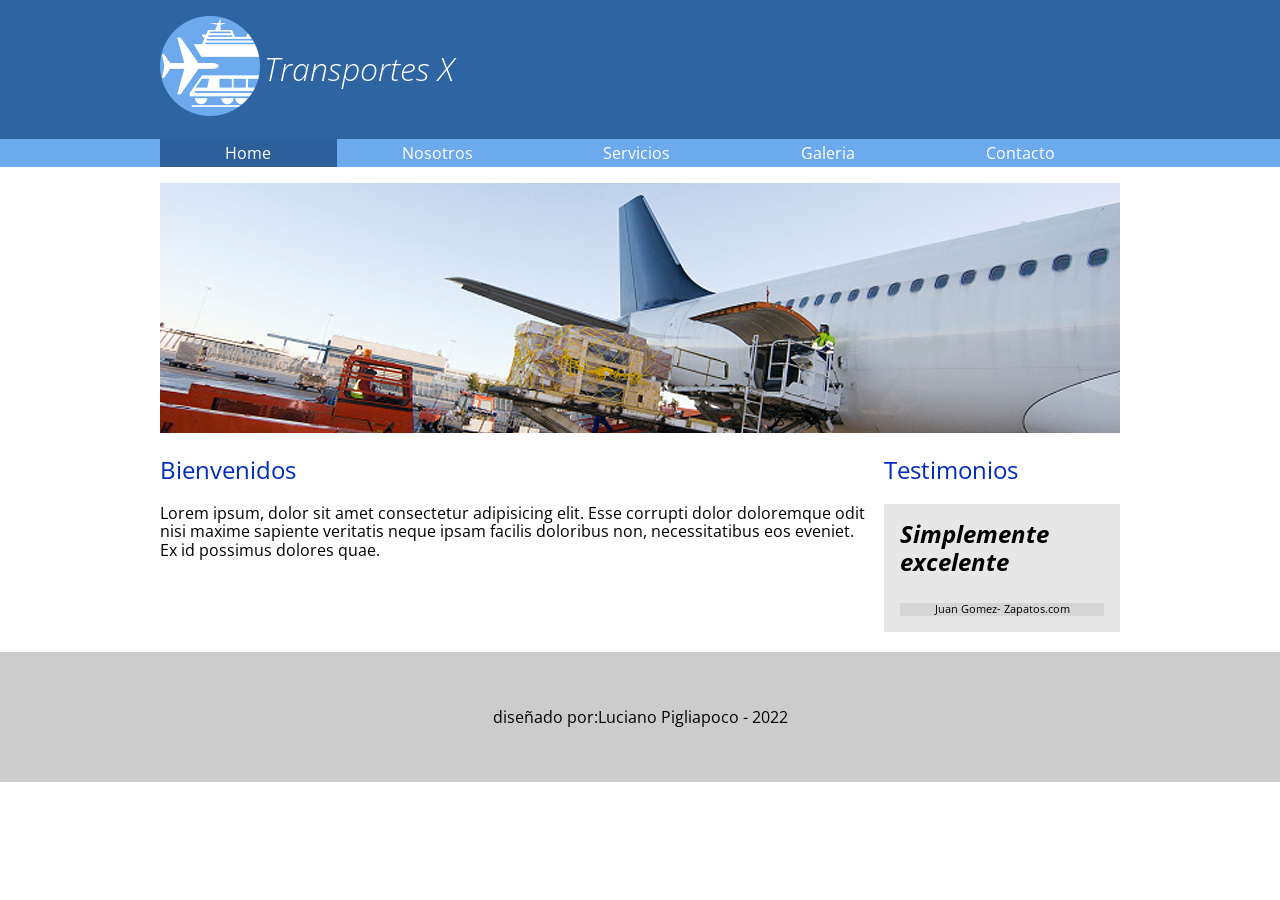
<file: clase7-8-9/index.html>
<!DOCTYPE html>
<html lang="en">

<head>
    <meta charset="UTF-8">
    <meta http-equiv="X-UA-Compatible" content="IE=edge">
    <meta name="viewport" content="width=device-width, initial-scale=1.0">
    <title>Transportes X</title>
    <link rel="preconnect" href="https://fonts.googleapis.com">
    <link rel="preconnect" href="https://fonts.gstatic.com" crossorigin>
    <link
        href="https://fonts.googleapis.com/css2?family=Lato:wght@300;400&family=Open+Sans:wght@300;400;700&display=swap"
        rel="stylesheet">
    <link rel="stylesheet" href="css/normalize.css">
    <link rel="stylesheet" href="css/transportes.css">
</head>

<body>
    <header>
        <div class="holder">
            <img src="logo.png" alt="" width="100">
            <h1>Transportes X</h1>
        </div>
    </header>
    <nav>
        <ul class="holder">
            <li><a class="stand" href="index.html">Home</a></li>
            <li><a href="nosotros.html">Nosotros</a></li>
            <li><a href="servicios.html">Servicios</a></li>
            <li><a href="galeria.html">Galeria</a></li>
            <li><a href="contacto.html">Contacto</a></li>
        </ul>
    </nav>
    <main class="holder">
        <div>
        <img src="home/img01.jpg" alt="avion">
    </div>
    <div>
        <div class="columnas">
        <section class="bienvenidos">
            <h2>Bienvenidos</h2>
            <p>Lorem ipsum, dolor sit amet consectetur adipisicing elit. Esse corrupti dolor doloremque odit nisi maxime sapiente veritatis neque ipsam facilis doloribus non, necessitatibus eos eveniet. Ex id possimus dolores quae.</p>
        </section>
        <section class="testimonios">
            <h2>Testimonios</h2>
            <div class="testimonio">
                <span class="cita">Simplemente excelente</span>
                <span class="autor">Juan Gomez- Zapatos.com</span>
            </div></div>

        </section>
    </div>
    </main>
    <footer>
        <p>diseñado por:Luciano Pigliapoco - 2022</p>
    </footer>

</body>

</html>
</file>
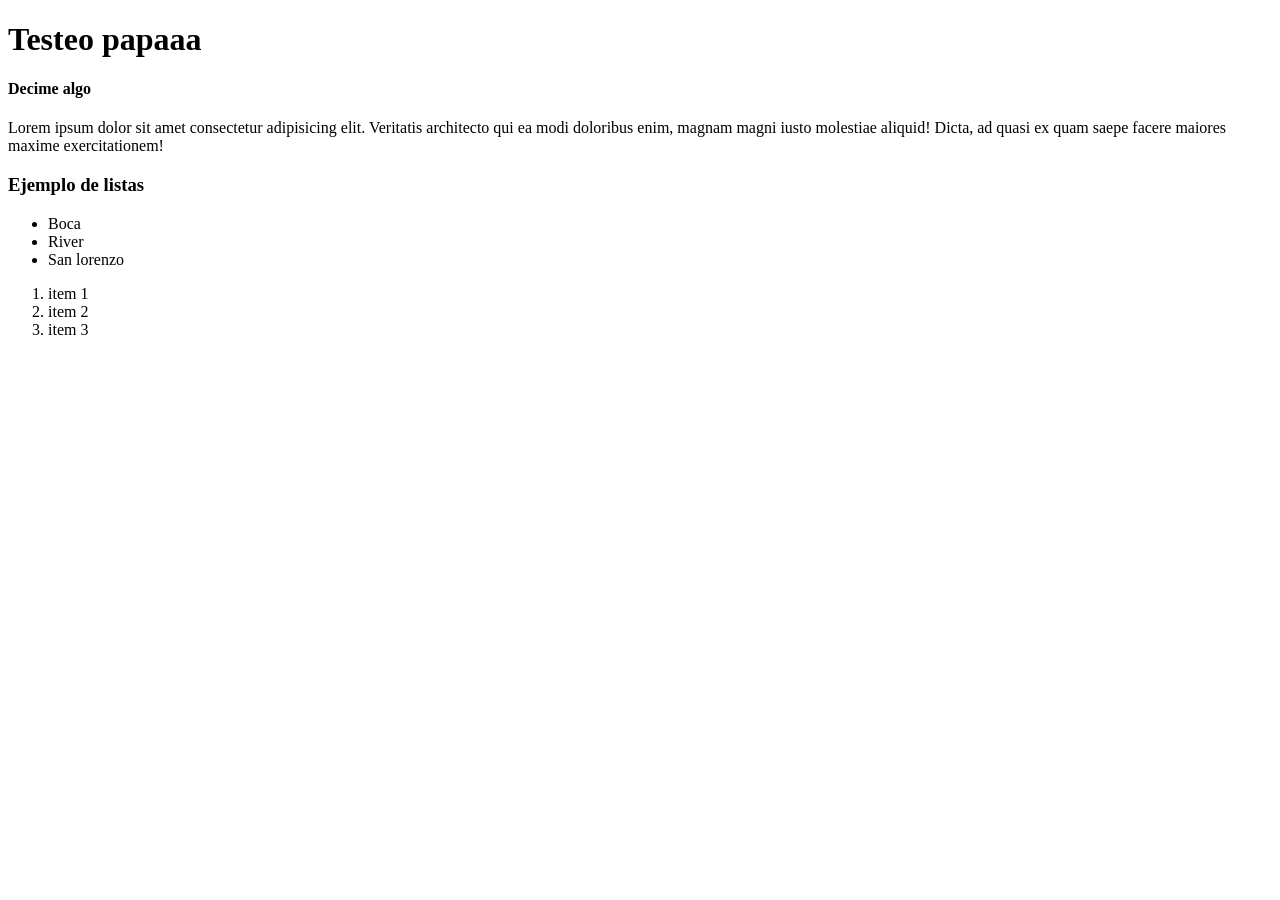
<file: clase3/ejemplo.html>
<!DOCTYPE html>
<html lang="en">
<head>
    <meta charset="UTF-8">
    <meta http-equiv="X-UA-Compatible" content="IE=edge">
    <meta name="viewport" content="width=device-width, initial-scale=1.0">
    <title>Clase 3</title>
</head>
<body>
    <h1>Testeo papaaa</h1>
    <h4>Decime algo</h4>
    <p>Lorem ipsum dolor sit amet consectetur adipisicing elit. Veritatis architecto qui ea modi doloribus enim, magnam magni iusto molestiae aliquid! Dicta, ad quasi ex quam saepe facere maiores maxime exercitationem!</p>
    <h3>Ejemplo de listas</h3>
    <ul>
        <li>Boca
        <li>River
        <li>San lorenzo</li>
            </li>
        </li>
    </ul>
    <ol>
        <li>item 1
            <li>item 2
                <li>item 3</li>
            </li>
        </li>
    </ol>
</body>
</html>
</file>
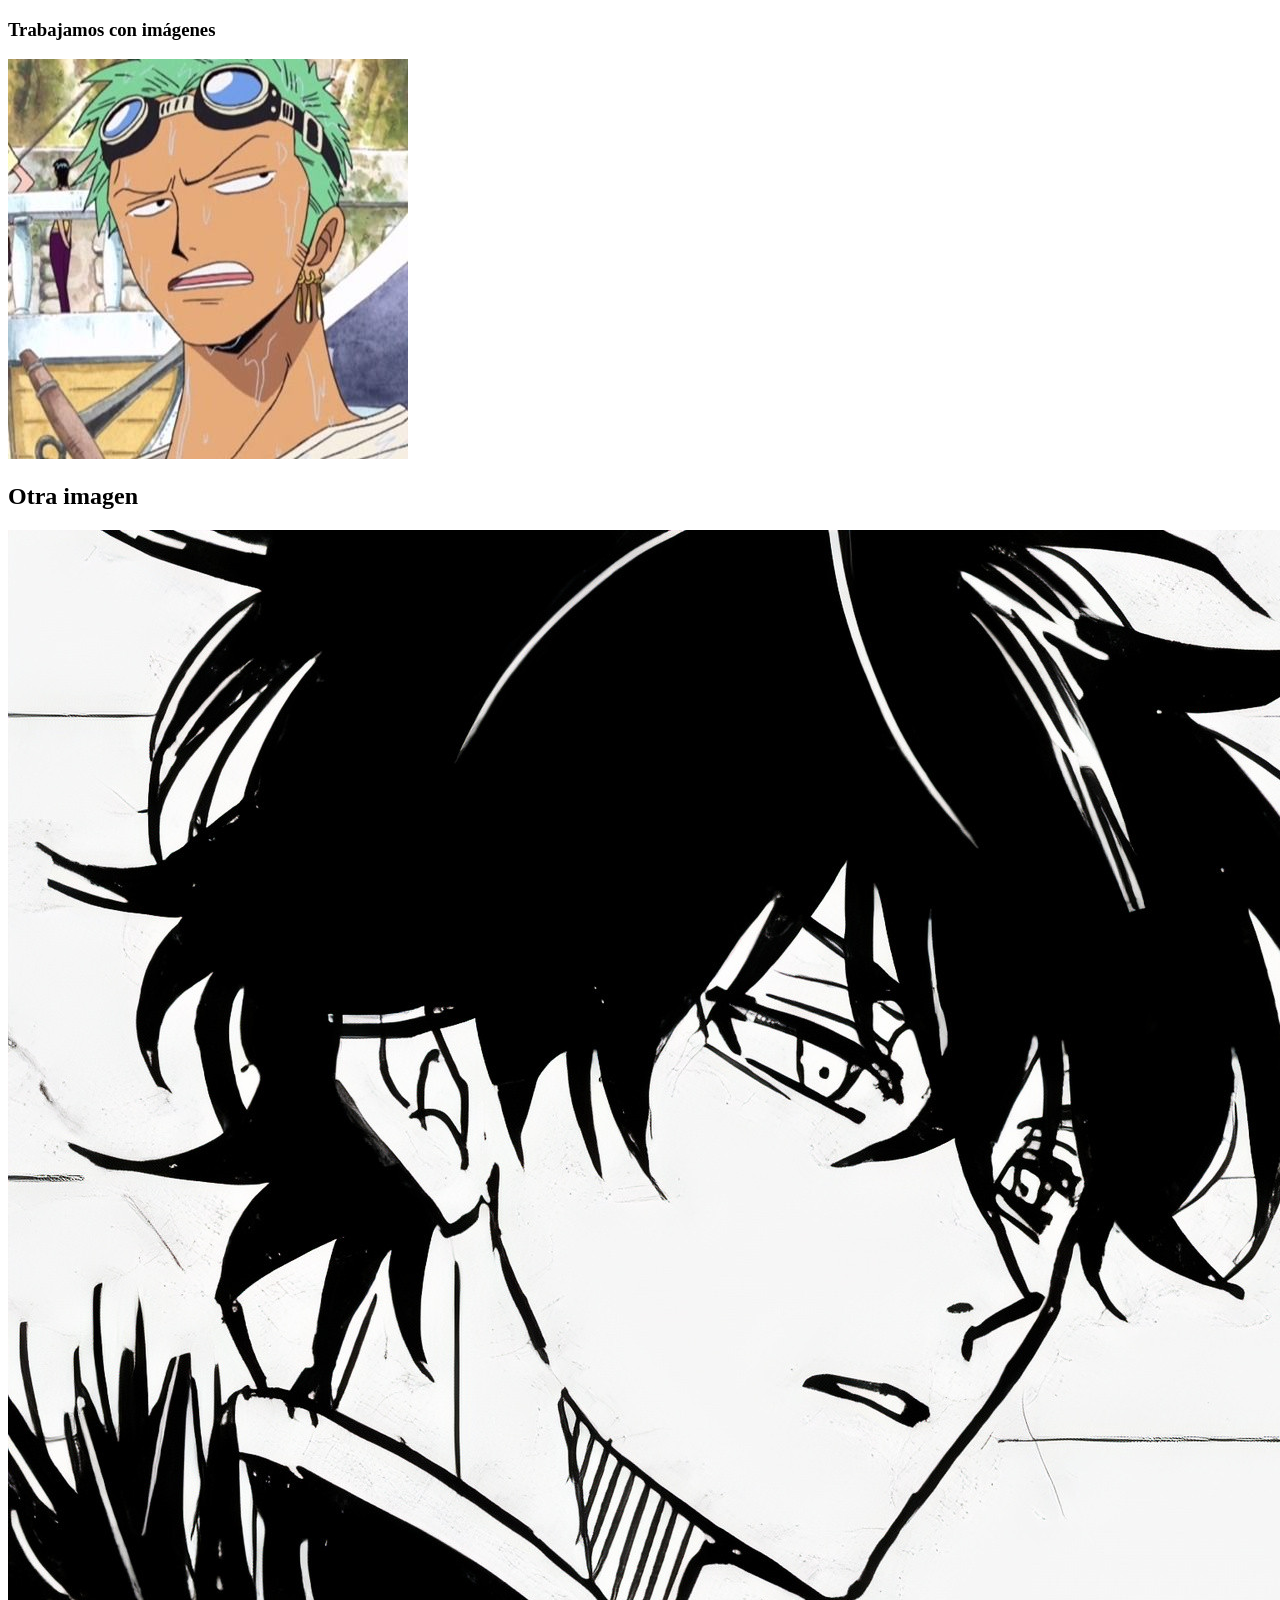
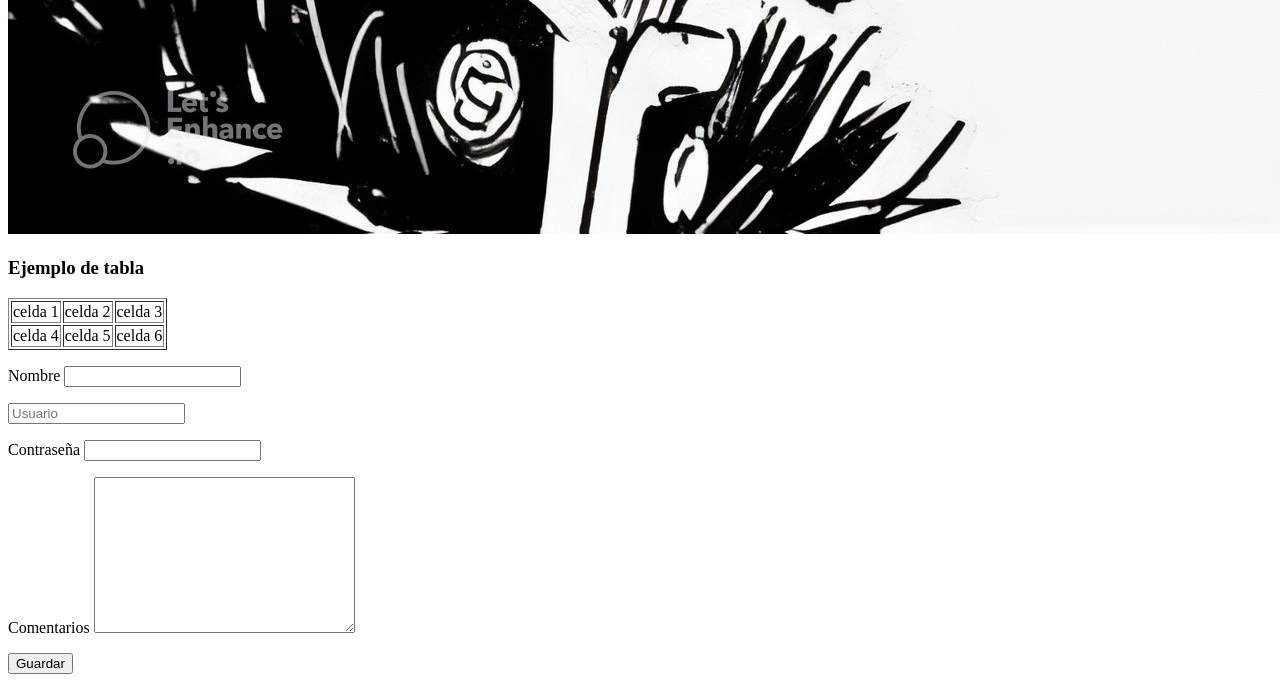
<file: clase4/ejemplo.html>
<!DOCTYPE html>
<html lang="en">
<head>
    <meta charset="UTF-8">
    <meta http-equiv="X-UA-Compatible" content="IE=edge">
    <meta name="viewport" content="width=device-width, initial-scale=1.0">
    <title>Document</title>
</head>
<body>
    <h3>Trabajamos con imágenes</h3>
    <img src="Zoro.jpg" alt="Zoro.">
    <h2>Otra imagen</h2>
    <img src="img/fdp.jpg" alt="Dibujo rostro masculino">

    <h3>Ejemplo de tabla</h3>
    <table border ="1">
        <tr>
            <td>celda 1
                <td>celda 2
                    <td>celda 3
                    </td>
                </td>
            </td>
    </td></tr>
        <tr>
            <td>celda 4
                <td>celda 5
                    <td>celda 6</td>
                </td>
            </td>
        </tr>
</table>

<form action="">
    <p><label for="">Nombre</label>
        <input type="text">
    </p>
    <p>
        <input type="text" placeholder="Usuario">
    </p>
    <p>
        <label for="">Contraseña</label>
        <input type="Contraseña">
    </p>

    <p><label for="caja">Comentarios</label>
        <textarea name="" id="caja" cols="30" rows="10"></textarea>
    </p>
    <p>
        <input type="submit" value="Guardar">
    </p>

</form>


</body>
</html>
</file>
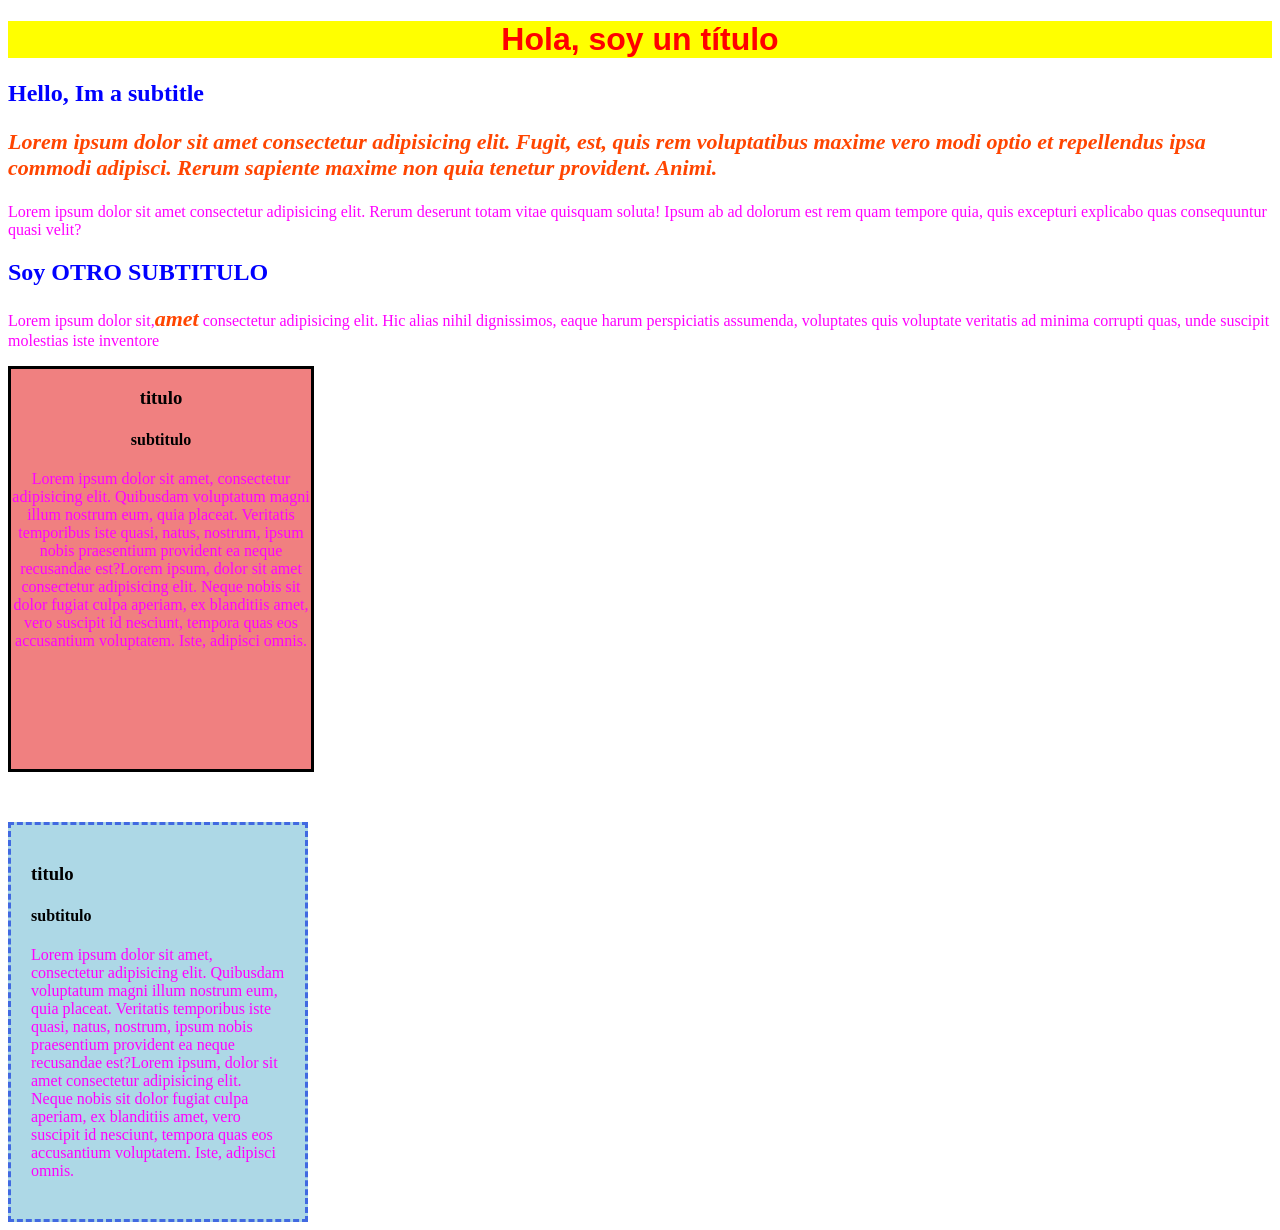
<file: clase4/ejemplo2.html>
<!DOCTYPE html>
<html lang="en">
<head>
    <meta charset="UTF-8">
    <meta http-equiv="X-UA-Compatible" content="IE=edge">
    <meta name="viewport" content="width=device-width, initial-scale=1.0">
    <title>Document</title>
    <link rel="stylesheet" href="ejemplo2.css">
</head>
<body>
    <h1>Hola, soy un título    </h1>
        <h2>Hello, Im a subtitle</h2>
            <p class="destacados">Lorem ipsum dolor sit amet consectetur adipisicing elit. Fugit, est, quis rem voluptatibus maxime vero modi optio et repellendus ipsa commodi adipisci. Rerum sapiente maxime non quia tenetur provident. Animi.

            </p>
            <p>Lorem ipsum dolor sit amet consectetur adipisicing elit. Rerum deserunt totam vitae quisquam soluta! Ipsum ab ad dolorum est rem quam tempore quia, quis excepturi explicabo quas consequuntur quasi velit?</p>
            <h2>Soy OTRO SUBTITULO</h2>
            <p>Lorem ipsum dolor sit,<span class = "destacados">amet</span> consectetur adipisicing elit. Hic alias nihil dignissimos, eaque harum perspiciatis assumenda, voluptates quis voluptate veritatis ad minima corrupti quas, unde suscipit molestias iste inventore <esse class=""></esse>
            <esse class=""></esse></p>

            <div id="Rojo">
                <h3>titulo</h3>
                <h4>subtitulo</h4>
                <p>Lorem ipsum dolor sit amet, consectetur adipisicing elit. Quibusdam voluptatum magni illum nostrum eum, quia placeat. Veritatis temporibus iste quasi, natus, nostrum, ipsum nobis praesentium provident ea neque recusandae est?Lorem ipsum, dolor sit amet consectetur adipisicing elit. Neque nobis sit dolor fugiat culpa aperiam, ex blanditiis amet, vero suscipit id nesciunt, tempora quas eos accusantium voluptatem. Iste, adipisci omnis.</p>
            </div>

            <div id="Celeste">
                <h3>titulo</h3>
                <h4>subtitulo</h4>
                <p>Lorem ipsum dolor sit amet, consectetur adipisicing elit. Quibusdam voluptatum magni illum nostrum eum, quia placeat. Veritatis temporibus iste quasi, natus, nostrum, ipsum nobis praesentium provident ea neque recusandae est?Lorem ipsum, dolor sit amet consectetur adipisicing elit. Neque nobis sit dolor fugiat culpa aperiam, ex blanditiis amet, vero suscipit id nesciunt, tempora quas eos accusantium voluptatem. Iste, adipisci omnis.</p>
            </div>


    
</body>
</html>
</file>
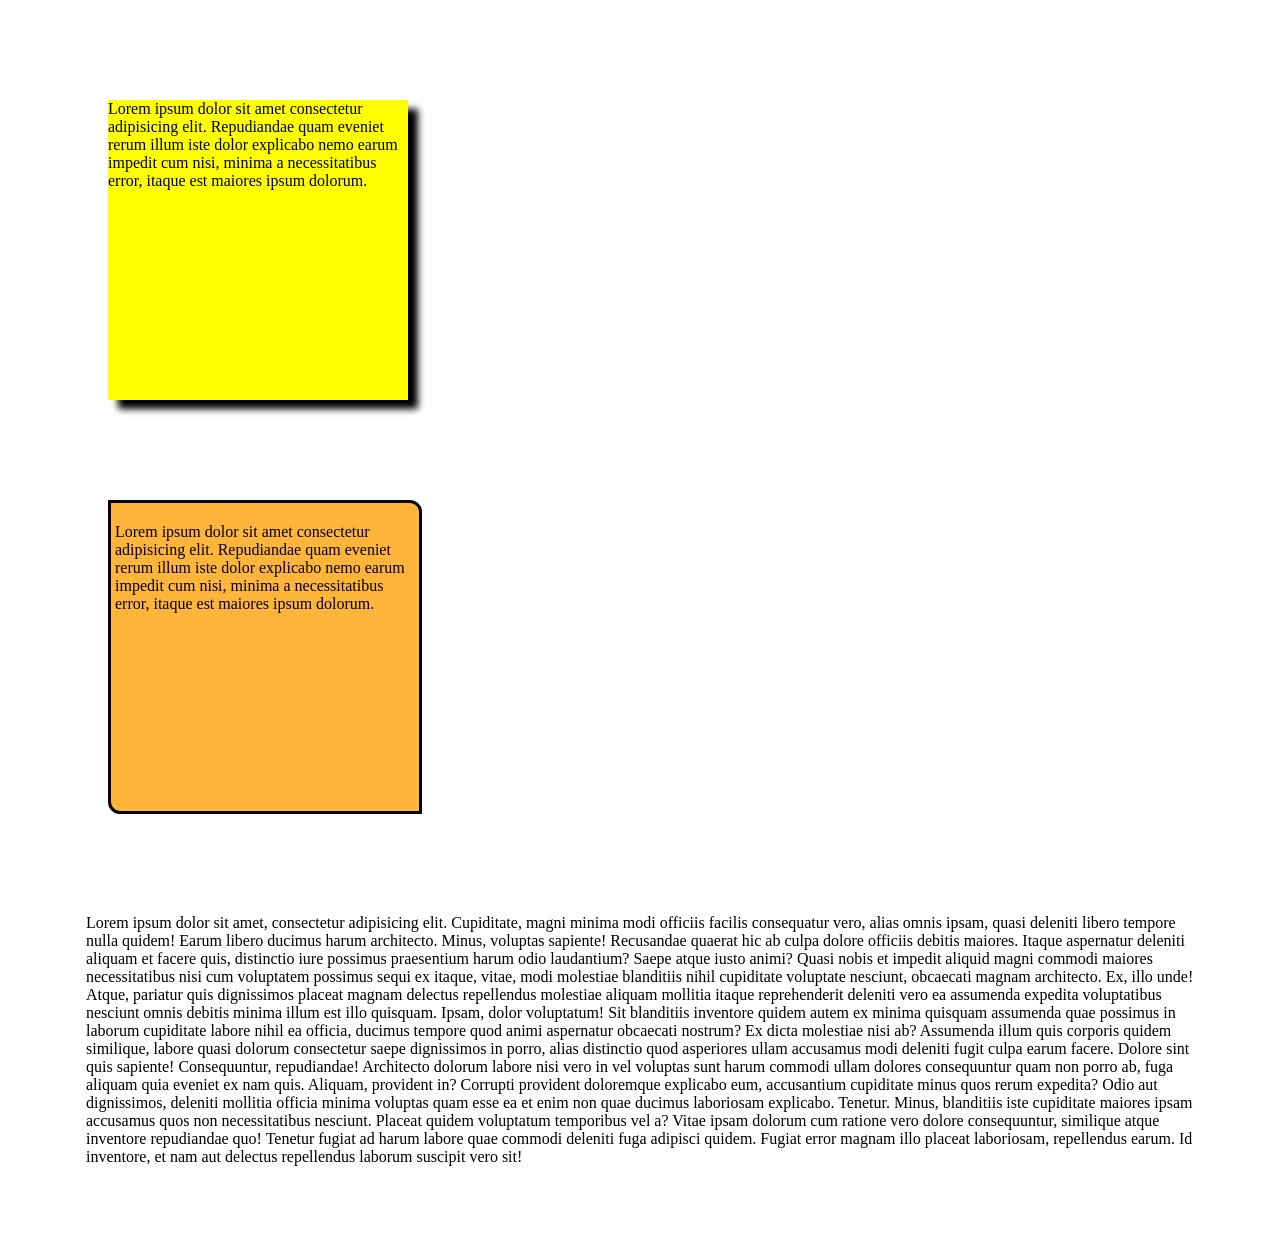
<file: clase5/ejemplo01.html>
<!DOCTYPE html>
<html lang="en">
<head>
    <meta charset="UTF-8">
    <meta http-equiv="X-UA-Compatible" content="IE=edge">
    <meta name="viewport" content="width=device-width, initial-scale=1.0">
    <title>Document</title>
    <link rel="stylesheet" href="ejemplo01.css">
</head>
<body>
    <div class="caja">
        <p>Lorem ipsum dolor sit amet consectetur adipisicing elit. Repudiandae quam eveniet rerum illum iste dolor explicabo nemo earum impedit cum nisi, minima a necessitatibus error, itaque est maiores ipsum dolorum.</p>
    </div>

    <div class="caja2">
        <p>Lorem ipsum dolor sit amet consectetur adipisicing elit. Repudiandae quam eveniet rerum illum iste dolor explicabo nemo earum impedit cum nisi, minima a necessitatibus error, itaque est maiores ipsum dolorum.</p>
    </div>

    <div class="texto">
        <p>Lorem ipsum dolor sit amet, consectetur adipisicing elit. Cupiditate, magni minima modi officiis facilis consequatur vero, alias omnis ipsam, quasi deleniti libero tempore nulla quidem! Earum libero ducimus harum architecto.
        Minus, voluptas sapiente! Recusandae quaerat hic ab culpa dolore officiis debitis maiores. Itaque aspernatur deleniti aliquam et facere quis, distinctio iure possimus praesentium harum odio laudantium? Saepe atque iusto animi?
        Quasi nobis et impedit aliquid magni commodi maiores necessitatibus nisi cum voluptatem possimus sequi ex itaque, vitae, modi molestiae blanditiis nihil cupiditate voluptate nesciunt, obcaecati magnam architecto. Ex, illo unde!
        Atque, pariatur quis dignissimos placeat magnam delectus repellendus molestiae aliquam mollitia itaque reprehenderit deleniti vero ea assumenda expedita voluptatibus nesciunt omnis debitis minima illum est illo quisquam. Ipsam, dolor voluptatum!
        Sit blanditiis inventore quidem autem ex minima quisquam assumenda quae possimus in laborum cupiditate labore nihil ea officia, ducimus tempore quod animi aspernatur obcaecati nostrum? Ex dicta molestiae nisi ab?
        Assumenda illum quis corporis quidem similique, labore quasi dolorum consectetur saepe dignissimos in porro, alias distinctio quod asperiores ullam accusamus modi deleniti fugit culpa earum facere. Dolore sint quis sapiente!
        Consequuntur, repudiandae! Architecto dolorum labore nisi vero in vel voluptas sunt harum commodi ullam dolores consequuntur quam non porro ab, fuga aliquam quia eveniet ex nam quis. Aliquam, provident in?
        Corrupti provident doloremque explicabo eum, accusantium cupiditate minus quos rerum expedita? Odio aut dignissimos, deleniti mollitia officia minima voluptas quam esse ea et enim non quae ducimus laboriosam explicabo. Tenetur.
        Minus, blanditiis iste cupiditate maiores ipsam accusamus quos non necessitatibus nesciunt. Placeat quidem voluptatum temporibus vel a? Vitae ipsam dolorum cum ratione vero dolore consequuntur, similique atque inventore repudiandae quo!
        Tenetur fugiat ad harum labore quae commodi deleniti fuga adipisci quidem. Fugiat error magnam illo placeat laboriosam, repellendus earum. Id inventore, et nam aut delectus repellendus laborum suscipit vero sit!</p>



    </div>

</body>
</html>
</file>
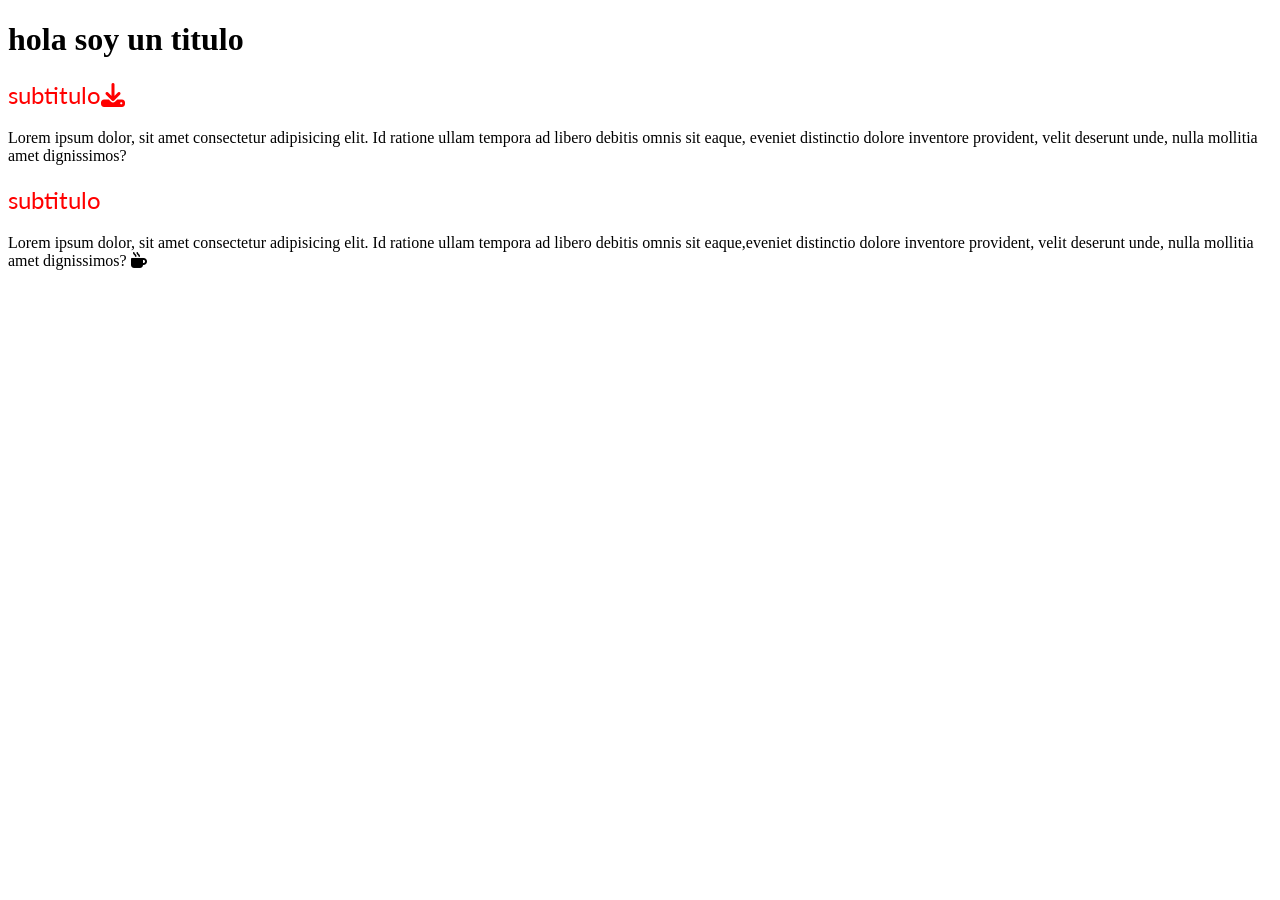
<file: clase5/ejemplo02.html>
<!DOCTYPE html>
<html lang="en">
<head>
    <meta charset="UTF-8">
    <meta http-equiv="X-UA-Compatible" content="IE=edge">
    <meta name="viewport" content="width=device-width, initial-scale=1.0">
    <title>Document</title>
    <link rel="preconnect" href="https://fonts.googleapis.com">
    <link rel="preconnect" href="https://fonts.gstatic.com" crossorigin>
    <link href="https://fonts.googleapis.com/css2?family=Lato:wght@300;400&display=swap" rel="stylesheet">
    <link rel="stylesheet" href="https://cdnjs.cloudflare.com/ajax/libs/font-awesome/6.2.0/css/all.min.css" integrity="sha512-xh6O/CkQoPOWDdYTDqeRdPCVd1SpvCA9XXcUnZS2FmJNp1coAFzvtCN9BmamE+4aHK8yyUHUSCcJHgXloTyT2A==" crossorigin="anonymous" referrerpolicy="no-referrer" />
    <link rel="stylesheet" href="ejemplo02.css">
</head>
<body>
    <h1>hola soy un titulo</h1>
    <h2>subtitulo<i class="fa-solid fa-download"></i></h2>
    <p>Lorem ipsum dolor, sit amet consectetur adipisicing elit. Id ratione ullam tempora ad libero debitis omnis sit eaque, eveniet distinctio dolore inventore provident, velit deserunt unde, nulla mollitia amet dignissimos?</p>
    <h2>subtitulo</h2>
    <p>Lorem ipsum dolor, sit amet consectetur adipisicing elit. Id ratione ullam tempora ad libero debitis omnis sit eaque,eveniet distinctio dolore inventore provident, velit deserunt unde, nulla mollitia amet dignissimos? <i class="fa-solid fa-mug-hot"></i></p>
    
</body>
</html>
</file>
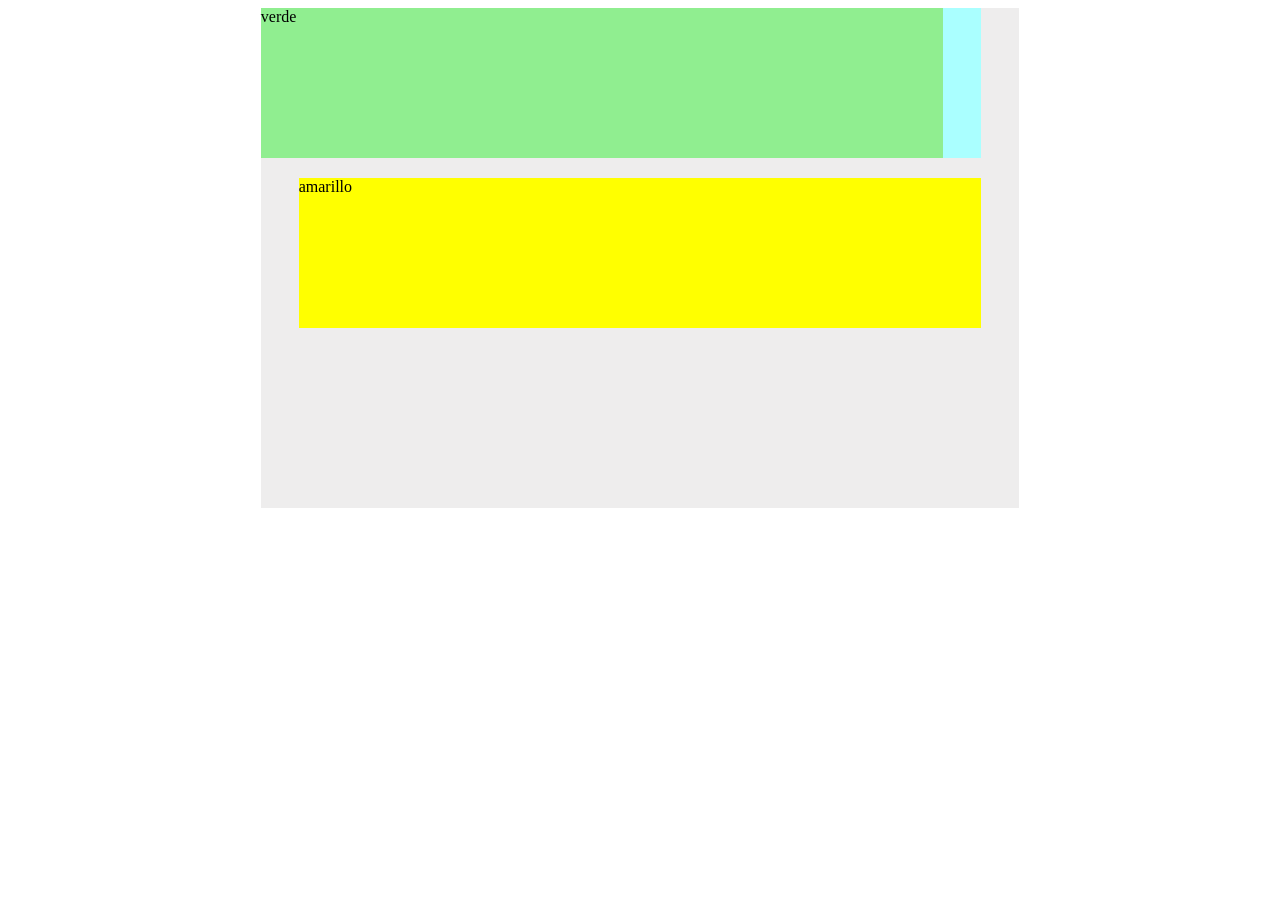
<file: clase6/absoluto_relativo.html>
<!DOCTYPE html>
<html lang="en">
<head>
    <meta charset="UTF-8">
    <meta http-equiv="X-UA-Compatible" content="IE=edge">
    <meta name="viewport" content="width=device-width, initial-scale=1.0">
    <title>Document</title>
    <link rel="stylesheet" href="absoluto_relativo.css">
</head>
<body>
    <div class="contenedor">
        <div class="verde">verde</div>
        <div class="celeste">celeste</div>
        <div class="amarillo">amarillo</div>
    </div>
</body>
</html>
</file>
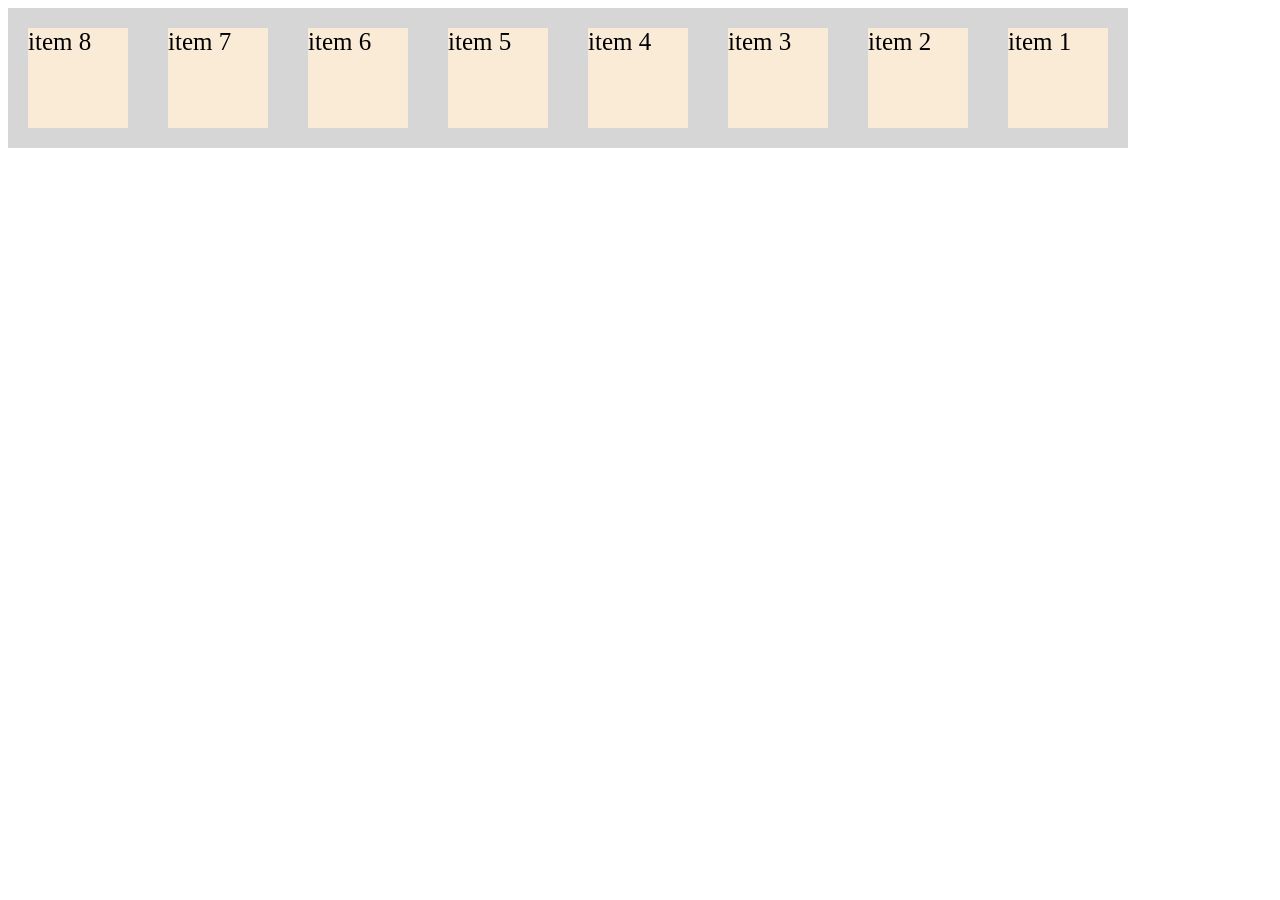
<file: clase6/ejemplo01.html>
<!DOCTYPE html>
<html lang="en">
<head>
    <meta charset="UTF-8">
    <meta http-equiv="X-UA-Compatible" content="IE=edge">
    <meta name="viewport" content="width=device-width, initial-scale=1.0">
    <title>Document</title>
    <link rel="stylesheet" href="ejemplo01.css">
</head>
<body>
    <div class="contenedor">
        <div class="item">item 1</div>
        <div class="item">item 2</div>
        <div class="item">item 3</div>
        <div class="item">item 4</div>
        <div class="item">item 5</div>
        <div class="item">item 6</div>
        <div class="item">item 7</div>
        <div class="item">item 8</div>
    </div>
</body>
</html>
</file>
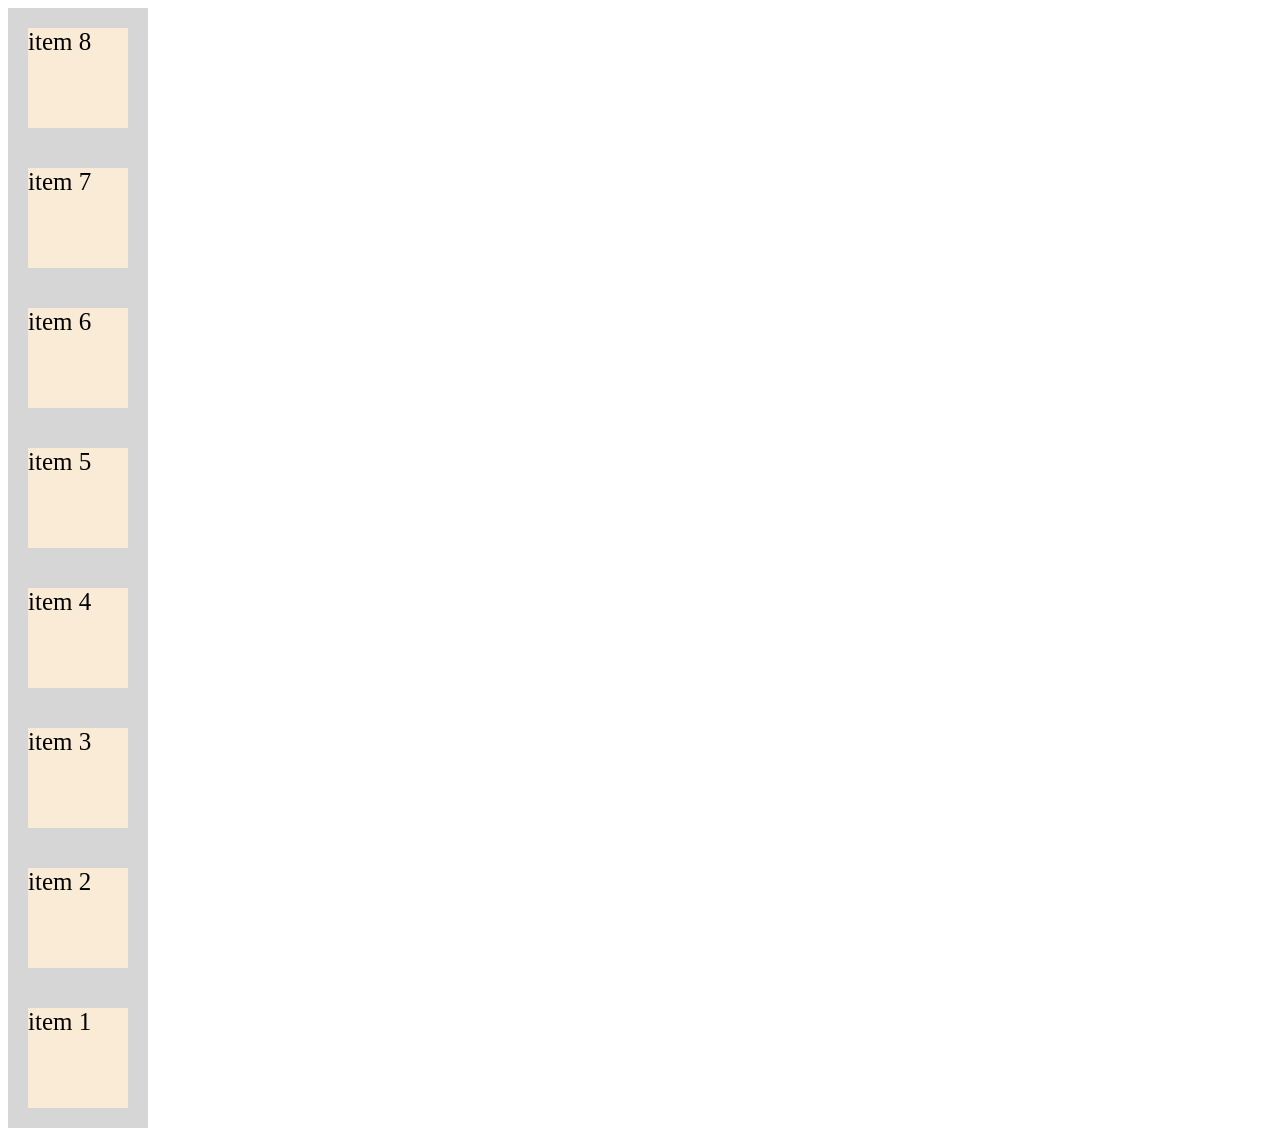
<file: clase6/ejemplo02.html>
<!DOCTYPE html>
<html lang="en">
<head>
    <meta charset="UTF-8">
    <meta http-equiv="X-UA-Compatible" content="IE=edge">
    <meta name="viewport" content="width=device-width, initial-scale=1.0">
    <title>Document</title>
    <link rel="stylesheet" href="ejemplo02.css">
</head>
<body>
    <div class="contenedor">
        <div class="item">item 1</div>
        <div class="item">item 2</div>
        <div class="item">item 3</div>
        <div class="item">item 4</div>
        <div class="item">item 5</div>
        <div class="item">item 6</div>
        <div class="item">item 7</div>
        <div class="item">item 8</div>
    </div>
</body>
</html>
</file>
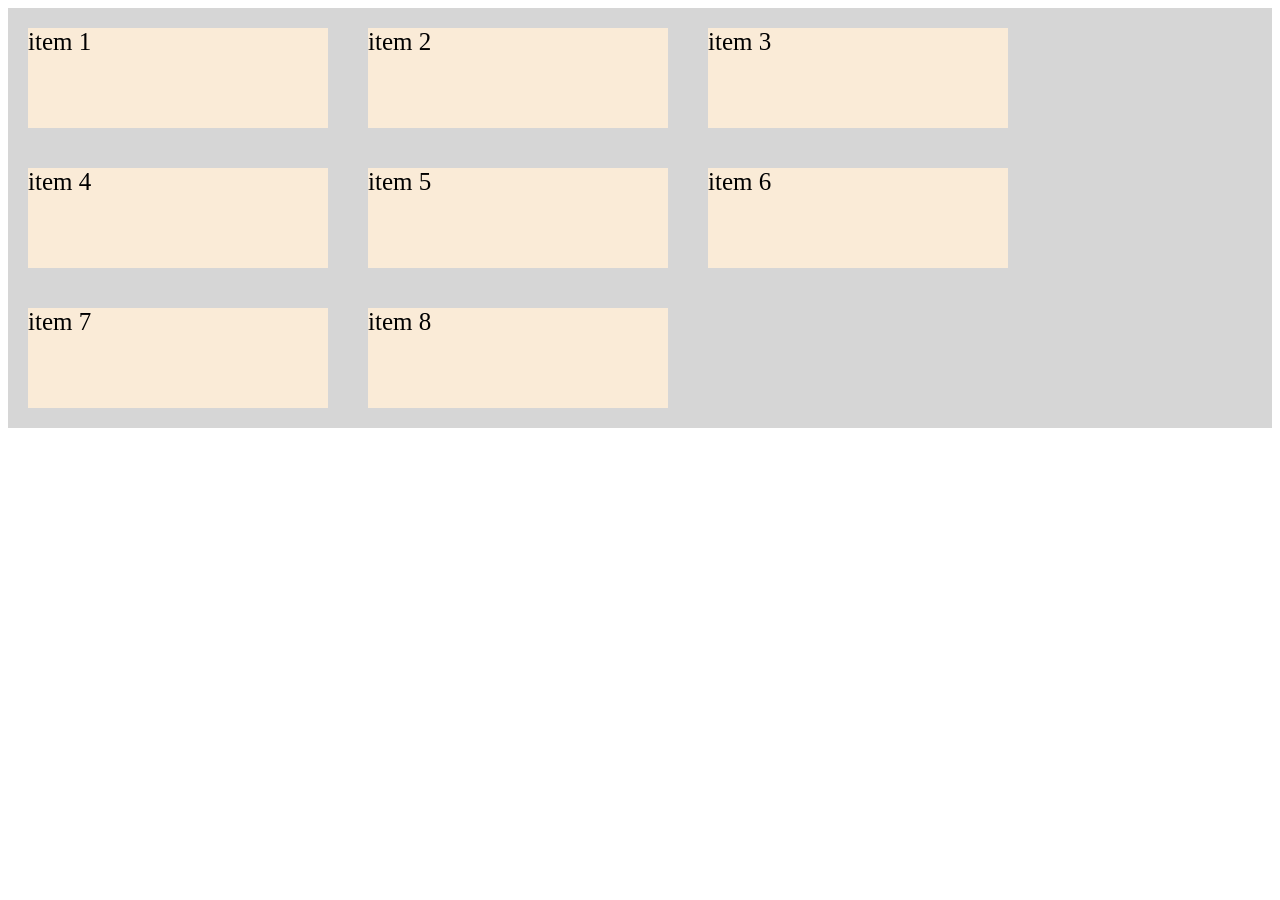
<file: clase6/ejemplo03.html>
<!DOCTYPE html>
<html lang="en">
<head>
    <meta charset="UTF-8">
    <meta http-equiv="X-UA-Compatible" content="IE=edge">
    <meta name="viewport" content="width=device-width, initial-scale=1.0">
    <title>Document</title>
    <link rel="stylesheet" href="ejemplo03.css">
</head>
<body>
    <div class="contenedor">
        <div class="item">item 1</div>
        <div class="item">item 2</div>
        <div class="item">item 3</div>
        <div class="item">item 4</div>
        <div class="item">item 5</div>
        <div class="item">item 6</div>
        <div class="item">item 7</div>
        <div class="item">item 8</div>
    </div>
</body>
</html>
</file>
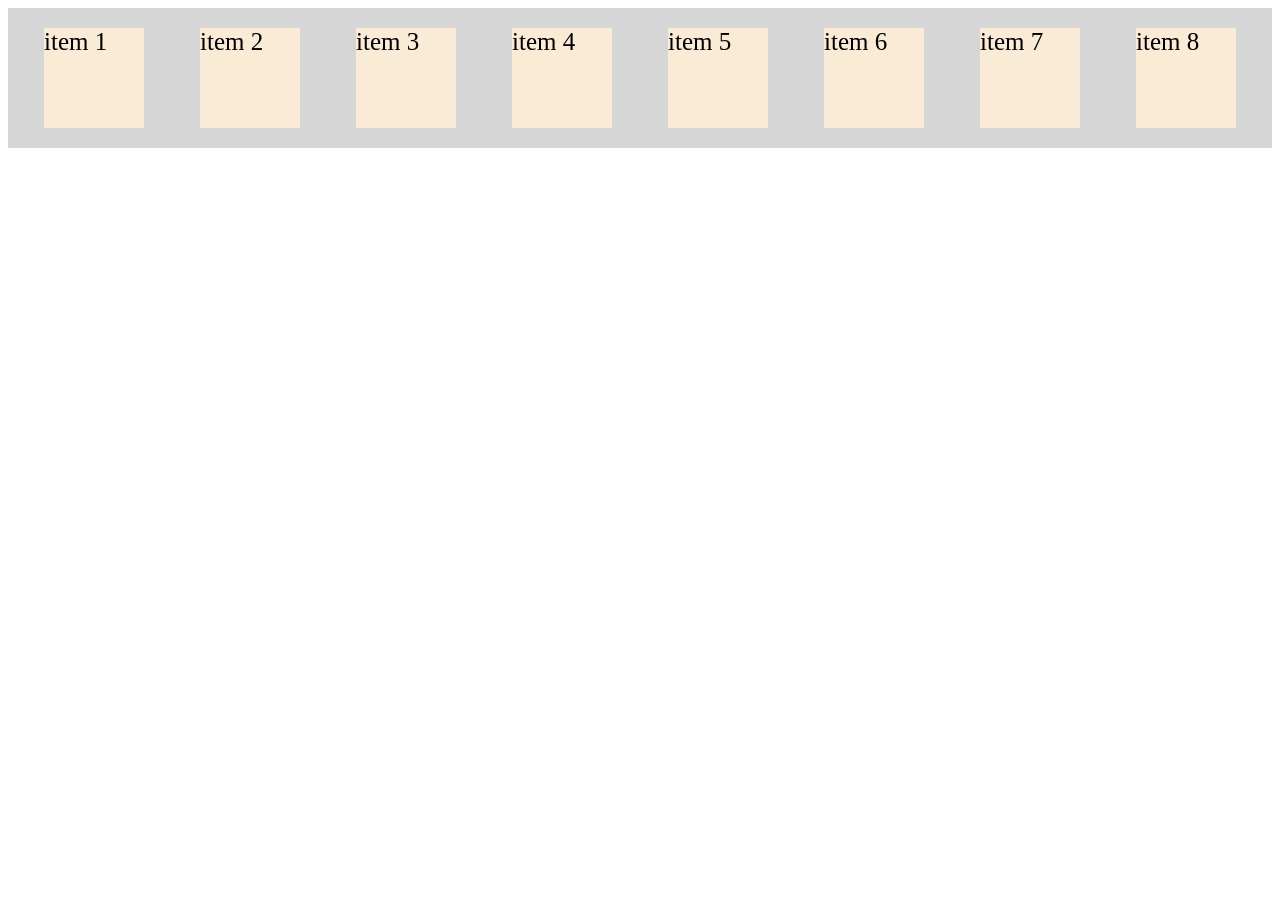
<file: clase6/ejemplo04.html>
<!DOCTYPE html>
<html lang="en">
<head>
    <meta charset="UTF-8">
    <meta http-equiv="X-UA-Compatible" content="IE=edge">
    <meta name="viewport" content="width=device-width, initial-scale=1.0">
    <title>Document</title>
    <link rel="stylesheet" href="ejemplo04.css">
</head>
<body>
    <div class="contenedor">
        <div class="item">item 1</div>
        <div class="item">item 2</div>
        <div class="item">item 3</div>
        <div class="item">item 4</div>
        <div class="item">item 5</div>
        <div class="item">item 6</div>
        <div class="item">item 7</div>
        <div class="item">item 8</div>
    </div>
</body>
</html>
</file>
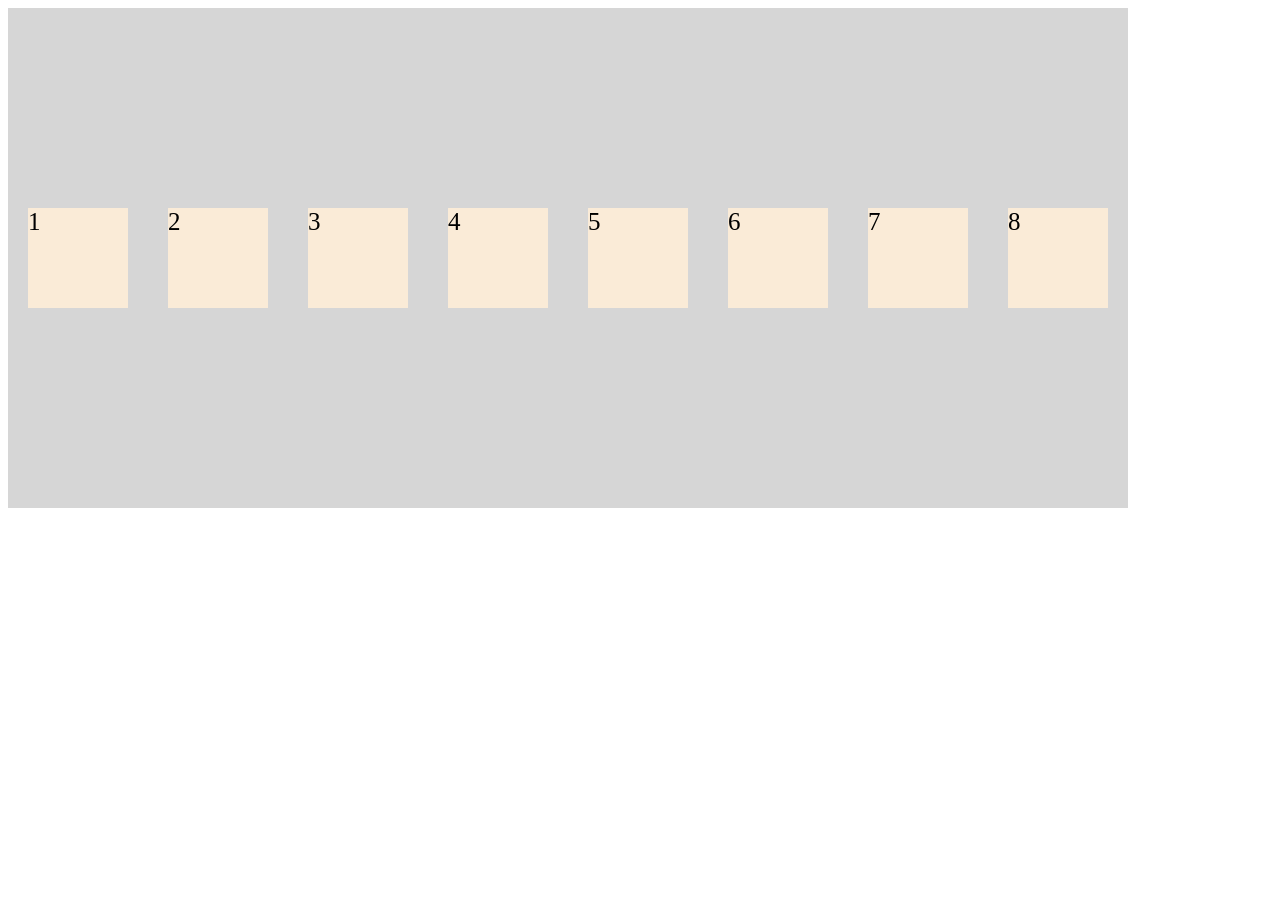
<file: clase6/ejemplo05.html>
<!DOCTYPE html>
<html lang="en">
<head>
    <meta charset="UTF-8">
    <meta http-equiv="X-UA-Compatible" content="IE=edge">
    <meta name="viewport" content="width=device-width, initial-scale=1.0">
    <title>Document</title>
    <link rel="stylesheet" href="ejemplo05.css">
</head>
<body>
    <div class="contenedor">
        <div class="item"> 1</div>
        <div class="item"> 2</div>
        <div class="item"> 3</div>
        <div class="item"> 4</div>
        <div class="item"> 5</div>
        <div class="item"> 6</div>
        <div class="item"> 7</div>
        <div class="item"> 8</div>
    </div>
</body>
</html>
</file>
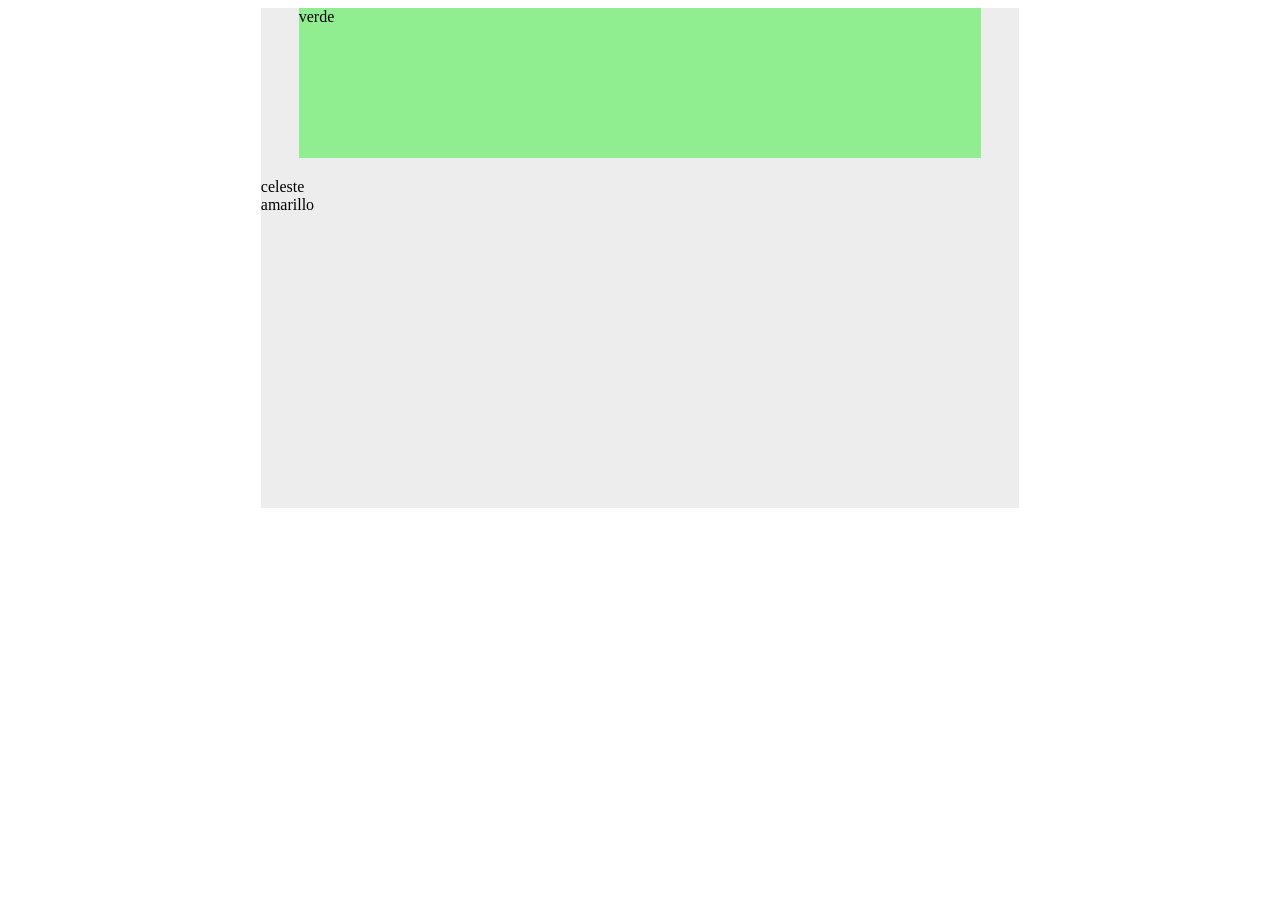
<file: clase6/estatico.html>
<!DOCTYPE html>
<html lang="en">
<head>
    <meta charset="UTF-8">
    <meta http-equiv="X-UA-Compatible" content="IE=edge">
    <meta name="viewport" content="width=device-width, initial-scale=1.0">
    <title>Document</title>
    <link rel="stylesheet" href="estatico.css">
</head>
<body>
    <div class="contenedor">
        <div class="verde">verde</div>
        <div class="celeste">celeste</div>
        <div class="amarillo">amarillo</div>



    </div>
    
</body>
</html>
</file>
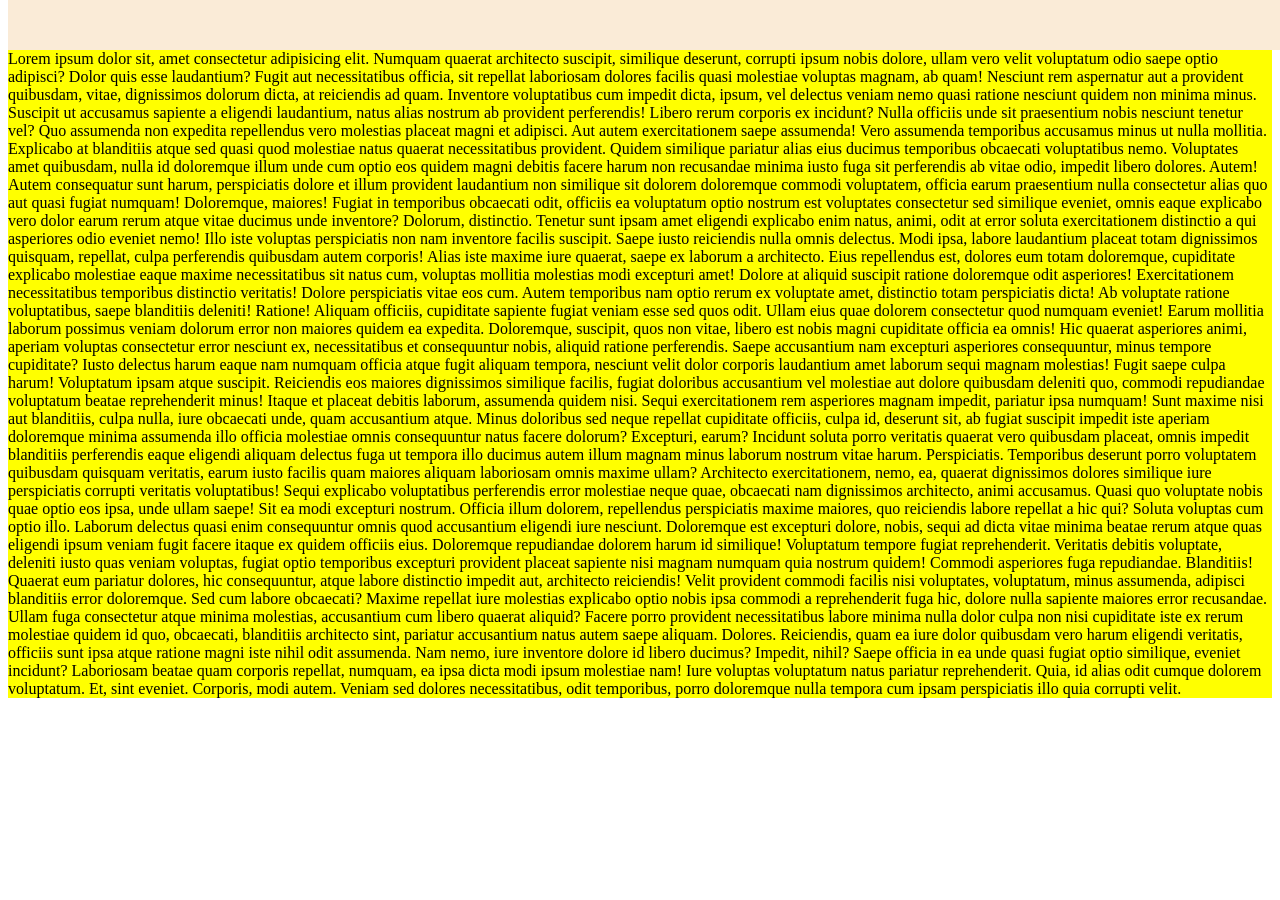
<file: clase6/fijo.html>
<!DOCTYPE html>
<html lang="en">
<head>
    <meta charset="UTF-8">
    <meta http-equiv="X-UA-Compatible" content="IE=edge">
    <meta name="viewport" content="width=device-width, initial-scale=1.0">
    <title>Document</title>
    <link rel="stylesheet" href="fijo.css">
</head>
<body>
    <div class="caja"></div>
    <div class="texto"><p>Lorem ipsum dolor sit, amet consectetur adipisicing elit. Numquam quaerat architecto suscipit, similique deserunt, corrupti ipsum nobis dolore, ullam vero velit voluptatum odio saepe optio adipisci? Dolor quis esse laudantium?
    Fugit aut necessitatibus officia, sit repellat laboriosam dolores facilis quasi molestiae voluptas magnam, ab quam! Nesciunt rem aspernatur aut a provident quibusdam, vitae, dignissimos dolorum dicta, at reiciendis ad quam.
    Inventore voluptatibus cum impedit dicta, ipsum, vel delectus veniam nemo quasi ratione nesciunt quidem non minima minus. Suscipit ut accusamus sapiente a eligendi laudantium, natus alias nostrum ab provident perferendis!
    Libero rerum corporis ex incidunt? Nulla officiis unde sit praesentium nobis nesciunt tenetur vel? Quo assumenda non expedita repellendus vero molestias placeat magni et adipisci. Aut autem exercitationem saepe assumenda!
    Vero assumenda temporibus accusamus minus ut nulla mollitia. Explicabo at blanditiis atque sed quasi quod molestiae natus quaerat necessitatibus provident. Quidem similique pariatur alias eius ducimus temporibus obcaecati voluptatibus nemo.
    Voluptates amet quibusdam, nulla id doloremque illum unde cum optio eos quidem magni debitis facere harum non recusandae minima iusto fuga sit perferendis ab vitae odio, impedit libero dolores. Autem!
    Autem consequatur sunt harum, perspiciatis dolore et illum provident laudantium non similique sit dolorem doloremque commodi voluptatem, officia earum praesentium nulla consectetur alias quo aut quasi fugiat numquam! Doloremque, maiores!
    Fugiat in temporibus obcaecati odit, officiis ea voluptatum optio nostrum est voluptates consectetur sed similique eveniet, omnis eaque explicabo vero dolor earum rerum atque vitae ducimus unde inventore? Dolorum, distinctio.
    Tenetur sunt ipsam amet eligendi explicabo enim natus, animi, odit at error soluta exercitationem distinctio a qui asperiores odio eveniet nemo! Illo iste voluptas perspiciatis non nam inventore facilis suscipit.
    Saepe iusto reiciendis nulla omnis delectus. Modi ipsa, labore laudantium placeat totam dignissimos quisquam, repellat, culpa perferendis quibusdam autem corporis! Alias iste maxime iure quaerat, saepe ex laborum a architecto.
    Eius repellendus est, dolores eum totam doloremque, cupiditate explicabo molestiae eaque maxime necessitatibus sit natus cum, voluptas mollitia molestias modi excepturi amet! Dolore at aliquid suscipit ratione doloremque odit asperiores!
    Exercitationem necessitatibus temporibus distinctio veritatis! Dolore perspiciatis vitae eos cum. Autem temporibus nam optio rerum ex voluptate amet, distinctio totam perspiciatis dicta! Ab voluptate ratione voluptatibus, saepe blanditiis deleniti! Ratione!
    Aliquam officiis, cupiditate sapiente fugiat veniam esse sed quos odit. Ullam eius quae dolorem consectetur quod numquam eveniet! Earum mollitia laborum possimus veniam dolorum error non maiores quidem ea expedita.
    Doloremque, suscipit, quos non vitae, libero est nobis magni cupiditate officia ea omnis! Hic quaerat asperiores animi, aperiam voluptas consectetur error nesciunt ex, necessitatibus et consequuntur nobis, aliquid ratione perferendis.
    Saepe accusantium nam excepturi asperiores consequuntur, minus tempore cupiditate? Iusto delectus harum eaque nam numquam officia atque fugit aliquam tempora, nesciunt velit dolor corporis laudantium amet laborum sequi magnam molestias!
    Fugit saepe culpa harum! Voluptatum ipsam atque suscipit. Reiciendis eos maiores dignissimos similique facilis, fugiat doloribus accusantium vel molestiae aut dolore quibusdam deleniti quo, commodi repudiandae voluptatum beatae reprehenderit minus!
    Itaque et placeat debitis laborum, assumenda quidem nisi. Sequi exercitationem rem asperiores magnam impedit, pariatur ipsa numquam! Sunt maxime nisi aut blanditiis, culpa nulla, iure obcaecati unde, quam accusantium atque.
    Minus doloribus sed neque repellat cupiditate officiis, culpa id, deserunt sit, ab fugiat suscipit impedit iste aperiam doloremque minima assumenda illo officia molestiae omnis consequuntur natus facere dolorum? Excepturi, earum?
    Incidunt soluta porro veritatis quaerat vero quibusdam placeat, omnis impedit blanditiis perferendis eaque eligendi aliquam delectus fuga ut tempora illo ducimus autem illum magnam minus laborum nostrum vitae harum. Perspiciatis.
    Temporibus deserunt porro voluptatem quibusdam quisquam veritatis, earum iusto facilis quam maiores aliquam laboriosam omnis maxime ullam? Architecto exercitationem, nemo, ea, quaerat dignissimos dolores similique iure perspiciatis corrupti veritatis voluptatibus!
    Sequi explicabo voluptatibus perferendis error molestiae neque quae, obcaecati nam dignissimos architecto, animi accusamus. Quasi quo voluptate nobis quae optio eos ipsa, unde ullam saepe! Sit ea modi excepturi nostrum.
    Officia illum dolorem, repellendus perspiciatis maxime maiores, quo reiciendis labore repellat a hic qui? Soluta voluptas cum optio illo. Laborum delectus quasi enim consequuntur omnis quod accusantium eligendi iure nesciunt.
    Doloremque est excepturi dolore, nobis, sequi ad dicta vitae minima beatae rerum atque quas eligendi ipsum veniam fugit facere itaque ex quidem officiis eius. Doloremque repudiandae dolorem harum id similique!
    Voluptatum tempore fugiat reprehenderit. Veritatis debitis voluptate, deleniti iusto quas veniam voluptas, fugiat optio temporibus excepturi provident placeat sapiente nisi magnam numquam quia nostrum quidem! Commodi asperiores fuga repudiandae. Blanditiis!
    Quaerat eum pariatur dolores, hic consequuntur, atque labore distinctio impedit aut, architecto reiciendis! Velit provident commodi facilis nisi voluptates, voluptatum, minus assumenda, adipisci blanditiis error doloremque. Sed cum labore obcaecati?
    Maxime repellat iure molestias explicabo optio nobis ipsa commodi a reprehenderit fuga hic, dolore nulla sapiente maiores error recusandae. Ullam fuga consectetur atque minima molestias, accusantium cum libero quaerat aliquid?
    Facere porro provident necessitatibus labore minima nulla dolor culpa non nisi cupiditate iste ex rerum molestiae quidem id quo, obcaecati, blanditiis architecto sint, pariatur accusantium natus autem saepe aliquam. Dolores.
    Reiciendis, quam ea iure dolor quibusdam vero harum eligendi veritatis, officiis sunt ipsa atque ratione magni iste nihil odit assumenda. Nam nemo, iure inventore dolore id libero ducimus? Impedit, nihil?
    Saepe officia in ea unde quasi fugiat optio similique, eveniet incidunt? Laboriosam beatae quam corporis repellat, numquam, ea ipsa dicta modi ipsum molestiae nam! Iure voluptas voluptatum natus pariatur reprehenderit.
    Quia, id alias odit cumque dolorem voluptatum. Et, sint eveniet. Corporis, modi autem. Veniam sed dolores necessitatibus, odit temporibus, porro doloremque nulla tempora cum ipsam perspiciatis illo quia corrupti velit.</p></div>
</body>
</html>
</file>
<file: clase7-8-9/css/transportes.css>
/*font-family: 'Open Sans', sans-serif;*/

body{
    font-family: 'Open Sans', sans-serif; 
}

header{
background-color: #2e64a1;
padding: 16px 0;
}

header h1{
    color:white;
    font-style: italic;
    font-weight: 300;
    display: inline-block;
    position: relative;
    bottom: 35px;
    margin: 0;
}

nav{
    background-color: #6da9ed;
    margin-bottom: 16px;
}

nav ul{
    margin: 0;
    list-style: none;
    padding: 0;
    display: flex;
}

nav ul li{
    flex-grow: 1;
}

.columnas{
    display: flex;
}

nav ul li a{
    color: white;
    text-decoration: none;
    padding: 5px;
    display: block;
    text-align: center;
}

nav ul li a:hover{
    /*background-color:argb(0,0,0,0.3);*/
    background-color:#012e6196
}

nav ul li a.stand{
    background-color: #012e6196;
}

footer{
    background-color: #ccc;
    text-align: center;
    padding: 40px 0;
    margin-top: 20px;
}

.holder{
    max-width: 960px;
    margin: 0 auto;
    /*background-color: yellowgreen;*/
}

h2{
    font-weight: 400;
    color: rgb(0, 44, 190);
}

.bienvenidos{
    width: 75%;
    padding-right: 16px;
}

.testimonios{
    width: 25%;
}

.testimonio{
    background-color: rgb(231, 231, 231);
    padding: 16px;
}

.columnas{
    display: flex;
}

.testimonio .cita{
    font-size: 24px;
    font-weight: bold;
    font-style: italic;
    display: block;
    /*background-color: yellow;*/
    padding-bottom: 12px;
}

.testimonio .autor{
    font-size: 11px;
    background-color: rgb(214, 214, 214);
    display: block;
    text-align: center;
    margin-top: 16px;
}

.historia p{
    font-size: 13px;
}

.personas{
    display: flex;
    justify-content: space-between;
}

.persona{
    border: 1px solid #ddd;
    border-radius: 5px;
    width: 18%;
    padding: 8px;
    box-sizing: border-box;
    text-align: center;
}

.persona img{
    border-radius: 50%;
    max-width: 65%;
    box-shadow: 0 0 5px black;
    margin-top: 13px 0 16px;
}

.persona h5,
.persona h6{
    color: #2e64a1;
    font-weight: normal;
    margin: 0;
}

.persona h5{
    font-size: 14px;
}

.persona h6{
    font-style: italic;
}

.persona p{
    font-size: 13px;
line-height: 16px;
}

.servicio{
    border: 2px solid #ddd;
    border-radius: 10px;
    margin: 16px 0;
    padding: 16px;
    display: flex;
    align-items: center;
    gap: 20px; /*Para separa img de p, sino queda pegado y muy desprolijo.*/
}

.servicio .info h4{
    color: #2e64a1;
    font-size: 20px;
    font-weight: 500;
    font-style: italic;
    border-bottom: 1px solid #2e64a1;
    padding-bottom: 8px;
}

.servicio img{
    max-width: 225px;
    display: block;
    border-radius: 20px;
}

.servicio:nth-child(even){ /*Pseudoclase, esta en particular afecta a los elementos de la funcion pares (Empieza en cero(Even))*/
    flex-direction: row-reverse;
}

.contacto{
    display: flex;
}

.contacto section{
    width: 100%;
}

.datos p{
    font-size: 15px;
}

.datos ul li{
    font-size: 13px;
}

.formulario{
    display: block;
}

.formulario p{
    display: flex; /*Alinear todas las "solicitudes"*/
}

.formulario p label{
    min-width: 81px;
    /*background-color: rgb(255, 255, 119);*/
}

.formulario p input,
.formulario p textarea{
    /*background-color: rgb(255, 205, 113);*/
    width: 100%;

}

.formulario input[type="submit"]{
    box-shadow: 0px 0px 12px 0.2px #000000;
    background-color: #6da9ed;
    border-radius:13px;
	border:1px none #000000;
	cursor:pointer;
	color:#666666;
	font-size:16px;
	padding:6px 12px;
	text-decoration:none;
	text-shadow:0px 1px 0px #ffffff;
    color: white;
    width: auto;
    transition: all 0.2 ease;
    margin-left: 80px;
    /*position: relative;*/
    cursor: pointer;
}

.formulario input[type="submit"]:hover{
    background-color: #2e64a1;
}
</file>
<file: clase4/ejemplo2.css>
h2{
    color:blue; /*Subtitle */
}
/*regla de css
h2 tipo de selector: etiqueta
y dentro van las propiedades de cada valor.*/

h1{
    color:red;
    background-color: yellow; /*Color de fondo*/
    text-align: center;
    font-family: arial;
}

p{
    color: magenta; /*Utilizo este color porque no veo el green.*/
}

.destacados{
    color: orangered;
    font-size: 22px;
    font-style: italic;/*italica*/
    font-weight: bold;/*negrita*/
    
}

/*class con ., id con #*/

#Rojo{
width: 300px;
height: 400px;
background-color: lightcoral;
text-align: center;
margin-bottom: 50px;
border: 3px solid black;
}

#Celeste{
    width: 300px;
height: 400px;
background-color: lightblue;
padding: 20px;
box-sizing: border-box; /*Para que padding no agrande la caja, se respete la medida original.*/
border: royalblue dashed 3px;
}
</file>
<file: clase5/ejemplo01.css>
.caja{
    background-color: yellow;
    width: 300px;
    height: 300px;
    margin: 100px;
    box-shadow: 10px 9px 7px black; /*X, Y, Blur*/
}

.caja2{
    background-color: #FFB43A;
    width: 300px;
    height: 300px;
    border: 3px solid black;
    padding: 4px;
    margin: 100px;
    border-radius: 0 12px;
}

.texto{
    margin: 78px;
}
</file>
<file: clase5/ejemplo02.css>
/*font-family: 'Lato', sans-serif;*/

h2{
    color: red;
    font-family: 'Lato', sans-serif;
    font-weight: 400;
}
</file>
<file: clase6/absoluto_relativo.css>
.contenedor{
    background-color: rgb(238, 237, 237);
    width: 60%;
    margin: 0 auto; /*ariba y abajo, derecha e izquierda.*/
    height: 500px;
    position: relative;
    /*padding-top: 20px; Margen para adentro*/
}

.verde{
background-color: lightgreen;
margin: 0 auto 20px; /*arriba-laterales-abajo*/
width: 90%;
height: 150px;
position: absolute;
top: 0;
left: 0;
}
/*El absolute ignora todo contenedor hasta encontrar uno con posicionamiento relativo y se ubica según este, al estar "contenedor" declarado como relativo se mantendrá dentro de este.*/

.celeste{
    background-color: rgb(170, 255, 255);
    margin: 0 auto 20px; /*arriba-laterales-abajo*/
    width: 90%;
    height: 150px;
    }

.amarillo{
    background-color: yellow;
    width: 90%;
    margin: 0px auto 20px;
    height: 150px;

}
</file>
<file: clase6/ejemplo01.css>
.contenedor{
    background-color: rgb(214, 214, 214);
    display: inline-flex;
    flex-direction: row-reverse;
}

.item{
    background-color: antiquewhite;
    width: 100px;
    height: 100px;
    margin: 20px;
    font-size: 25px;
}
</file>
<file: clase6/ejemplo02.css>
.contenedor{
    background-color: rgb(214, 214, 214);
    display: inline-flex;
    flex-direction: column-reverse;
}

.item{
    background-color: antiquewhite;
    width: 100px;
    height: 100px;
    margin: 20px;
    font-size: 25px;
}
</file>
<file: clase6/ejemplo03.css>
.contenedor{
    background-color: rgb(214, 214, 214);
    display: inline-flex;
    flex-wrap: wrap;
}

.item{
    background-color: antiquewhite;
    width: 300px;
    height: 100px;
    margin: 20px;
    font-size: 25px;
}
</file>
<file: clase6/ejemplo04.css>
.contenedor{
    background-color: rgb(214, 214, 214);
    display: flex;
     justify-content: space-evenly;
}

.item{
    background-color: antiquewhite;
    width: 100px;
    height: 100px;
    margin: 20px;
    font-size: 25px;
}
</file>
<file: clase6/ejemplo05.css>
.contenedor{
    background-color: rgb(214, 214, 214);
    display: inline-flex;
    height: 500px;
    flex-wrap: wrap;
    align-items: center;

}

.item{
    background-color: antiquewhite;
    width: 100px;
    height: 100px;
    margin: 20px;
    font-size: 25px;
}
</file>
<file: clase6/estatico.css>
.contenedor{
    background-color: rgb(238, 237, 237);
    width: 60%;
    margin: 0 auto; /*ariba y abajo, derecha e izquierda.*/
    height: 500px;
    /*padding-top: 20px; Margen para adentro*/
}

.verde{
background-color: lightgreen;
margin: 0 auto 20px; /*arriba-laterales-abajo*/
width: 90%;
height: 150px;
}
</file>
<file: clase6/fijo.css>
.caja{
background-color: antiquewhite;
width: 100%;
height: 50px;
position: fixed; /*SIEMPRE ESTA AHÍ, es permanente, no escapas.*/
top:0;
}

.texto{
    background-color: yellow;
    margin-top: 50px;
}
</file>
